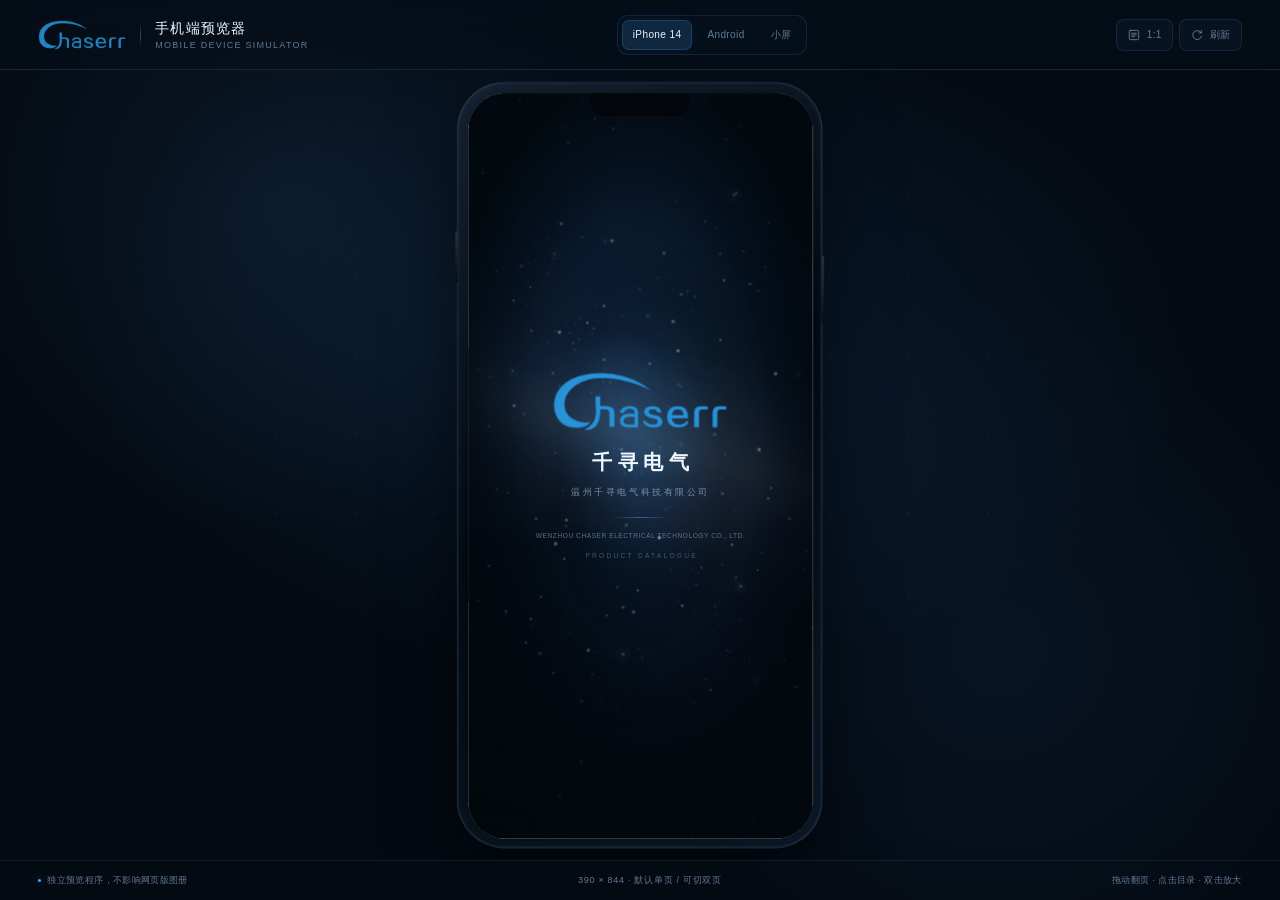
<file: 手机预览器.html>
﻿<!DOCTYPE html>
<html lang="zh-CN">
<head>
<meta charset="UTF-8">
<meta name="viewport" content="width=device-width, initial-scale=1.0">
<title>千寻电气 · 手机端预览器</title>
<style>
  :root {
    --bg: #040a12;
    --panel: rgba(9, 23, 39, .86);
    --line: rgba(112, 169, 232, .16);
    --muted: rgba(155, 188, 224, .62);
    --accent: #4aa8ff;
    --font-ui: "PingFang SC", "Microsoft YaHei", "Noto Sans SC", sans-serif;
    --font-num: "Segoe UI", "Helvetica Neue", Arial, sans-serif;
  }

  * { box-sizing: border-box; }

  html, body {
    width: 100%;
    height: 100%;
    margin: 0;
    overflow: hidden;
    background: var(--bg);
    color: #eaf4ff;
    font-family: var(--font-ui);
  }

  body::before {
    content: "";
    position: fixed;
    inset: 0;
    background:
      radial-gradient(ellipse 65% 55% at 50% 38%, rgba(24, 74, 128, .28), transparent 68%),
      radial-gradient(circle at 22% 22%, rgba(71, 148, 232, .1), transparent 28%),
      radial-gradient(circle at 78% 72%, rgba(40, 96, 165, .12), transparent 30%),
      #040a12;
    pointer-events: none;
  }

  body::after {
    content: "";
    position: fixed;
    inset: 0;
    background-image: radial-gradient(circle, rgba(185, 220, 255, .4) 0 1px, transparent 1.4px);
    background-size: 79px 79px;
    opacity: .16;
    mask-image: radial-gradient(ellipse 70% 64% at 50% 48%, #000 10%, transparent 82%);
    pointer-events: none;
  }

  .sim {
    position: relative;
    z-index: 1;
    display: flex;
    flex-direction: column;
    width: 100%;
    height: 100%;
    height: 100dvh;
  }

  .sim-head {
    display: flex;
    align-items: center;
    justify-content: space-between;
    gap: 20px;
    flex: 0 0 70px;
    padding: 0 clamp(18px, 3vw, 42px);
    border-bottom: 1px solid var(--line);
    background: linear-gradient(to bottom, rgba(5, 14, 24, .9), rgba(5, 14, 24, .45));
    -webkit-backdrop-filter: blur(18px);
    backdrop-filter: blur(18px);
  }

  .sim-brand {
    display: flex;
    align-items: center;
    gap: 14px;
    min-width: 0;
  }

  .sim-brand img {
    display: block;
    width: auto;
    height: 30px;
  }

  .sim-brand-divider {
    width: 1px;
    height: 24px;
    background: linear-gradient(transparent, rgba(125, 181, 240, .35), transparent);
  }

  .sim-brand h1 {
    margin: 0;
    color: #eef7ff;
    font-size: 14px;
    font-weight: 500;
    letter-spacing: .08em;
    white-space: nowrap;
  }

  .sim-brand small {
    display: block;
    margin-top: 2px;
    color: var(--muted);
    font-size: 9px;
    font-weight: 400;
    letter-spacing: .14em;
  }

  .sim-devices {
    display: flex;
    align-items: center;
    gap: 4px;
    padding: 4px;
    border: 1px solid rgba(116, 173, 236, .12);
    border-radius: 11px;
    background: rgba(7, 19, 32, .55);
  }

  .sim-device-btn {
    height: 30px;
    padding: 0 11px;
    border: 0;
    border-radius: 7px;
    background: transparent;
    color: var(--muted);
    font-family: var(--font-ui);
    font-size: 10px;
    letter-spacing: .04em;
    cursor: pointer;
    transition: color .2s ease, background .2s ease, box-shadow .2s ease, transform .2s ease;
  }

  .sim-device-btn:hover {
    color: #eaf4ff;
    background: rgba(74, 168, 255, .09);
  }

  .sim-device-btn.is-active {
    color: #eaf4ff;
    background: rgba(74, 168, 255, .16);
    box-shadow: inset 0 0 0 1px rgba(94, 171, 255, .18), 0 0 16px rgba(47, 139, 234, .08);
  }

  .sim-device-btn:active { transform: scale(.97); }

  .sim-tools {
    display: flex;
    align-items: center;
    gap: 6px;
  }

  .sim-tool {
    display: inline-flex;
    align-items: center;
    justify-content: center;
    gap: 6px;
    height: 32px;
    padding: 0 10px;
    border: 1px solid rgba(116, 173, 236, .13);
    border-radius: 8px;
    background: rgba(11, 27, 45, .55);
    color: var(--muted);
    font-family: var(--font-ui);
    font-size: 10px;
    letter-spacing: .04em;
    cursor: pointer;
    transition: color .2s ease, border-color .2s ease, background .2s ease, transform .2s ease;
  }

  .sim-tool:hover {
    color: #fff;
    border-color: rgba(104, 188, 255, .34);
    background: rgba(25, 66, 111, .4);
  }

  .sim-tool.is-active {
    color: #eaf4ff;
    border-color: rgba(94, 171, 255, .32);
    background: rgba(74, 168, 255, .15);
  }

  .sim-tool:active { transform: scale(.97); }

  .sim-tool svg {
    width: 14px;
    height: 14px;
    fill: none;
    stroke: currentColor;
    stroke-width: 1.6;
    stroke-linecap: round;
    stroke-linejoin: round;
  }

  .sim-stage {
    display: flex;
    flex: 1 1 auto;
    align-items: center;
    justify-content: center;
    min-height: 0;
    padding: 14px;
    overflow: hidden;
  }

  .sim-stage.is-actual {
    display: block;
    overflow: auto;
    padding: 18px;
  }

  .device-wrap {
    flex: 0 0 auto;
    width: 414px;
    height: 868px;
  }

  .sim-stage.is-actual .device-wrap {
    margin: 0 auto;
  }

  .device {
    position: relative;
    width: calc(var(--sw, 390px) + 24px);
    height: calc(var(--sh, 844px) + 24px);
    padding: 12px;
    border: 1px solid rgba(143, 194, 255, .22);
    border-radius: 54px;
    background: linear-gradient(145deg, #131d28, #020509 48%, #0a121b);
    box-shadow:
      0 30px 80px rgba(0, 0, 0, .55),
      inset 0 0 0 1px rgba(255, 255, 255, .05),
      inset 0 0 34px rgba(52, 125, 215, .13);
    transform: scale(var(--sim-scale, .8));
    transform-origin: top left;
  }

  .device-screen {
    position: relative;
    width: var(--sw, 390px);
    height: var(--sh, 844px);
    overflow: hidden;
    border-radius: 42px;
    background: #fff;
  }

  .device-screen iframe {
    display: block;
    width: 100%;
    height: 100%;
    border: 0;
    background: #fff;
  }

  .device-notch {
    position: absolute;
    z-index: 2;
    top: 12px;
    left: 50%;
    width: 112px;
    height: 26px;
    border-radius: 0 0 16px 16px;
    background: #020509;
    transform: translateX(-50%);
    pointer-events: none;
    box-shadow: 0 1px 0 rgba(255, 255, 255, .04);
  }

  .device-side {
    position: absolute;
    width: 3px;
    border-radius: 3px;
    background: linear-gradient(#26313d, #080d12);
  }

  .device-side--power {
    right: -3px;
    top: 196px;
    height: 76px;
  }

  .device-side--volume {
    left: -3px;
    top: 168px;
    height: 58px;
  }

  .sim-foot {
    display: flex;
    align-items: center;
    justify-content: space-between;
    gap: 20px;
    flex: 0 0 40px;
    padding: 0 clamp(18px, 3vw, 42px);
    border-top: 1px solid rgba(112, 169, 232, .1);
    color: var(--muted);
    font-size: 9px;
    letter-spacing: .04em;
  }

  .sim-meta {
    font-family: var(--font-num);
    letter-spacing: .08em;
  }

  .sim-note {
    display: inline-flex;
    align-items: center;
    gap: 6px;
  }

  .sim-note i {
    width: 3px;
    height: 3px;
    border-radius: 50%;
    background: var(--accent);
    box-shadow: 0 0 8px rgba(74, 168, 255, .8);
  }

  @media (max-width: 900px) {
    .sim-head { gap: 8px; padding: 0 12px; flex-basis: 62px; }
    .sim-brand img { height: 24px; }
    .sim-brand-divider, .sim-brand small { display: none; }
    .sim-brand h1 { font-size: 12px; }
    .sim-devices { gap: 2px; padding: 3px; }
    .sim-device-btn { padding: 0 7px; font-size: 9px; }
    .sim-tools .sim-tool span { display: none; }
    .sim-tool { width: 32px; padding: 0; }
  }

  @media (max-height: 700px) {
    .sim-head { flex-basis: 60px; }
    .sim-foot { flex-basis: 32px; }
    .sim-stage { padding: 8px; }
  }

  @media (prefers-reduced-motion: reduce) {
    * { transition-duration: .001ms !important; animation-duration: .001ms !important; }
  }
</style>
</head>
<body>
  <div class="sim">
    <header class="sim-head">
      <div class="sim-brand">
        <img src="assets/brand/chaser-logo.webp" alt="Chaser 千寻电气">
        <span class="sim-brand-divider" aria-hidden="true"></span>
        <div>
          <h1>手机端预览器</h1>
          <small>MOBILE DEVICE SIMULATOR</small>
        </div>
      </div>

      <div class="sim-devices" role="group" aria-label="选择手机尺寸">
        <button class="sim-device-btn is-active" type="button" data-device="iphone">iPhone 14</button>
        <button class="sim-device-btn" type="button" data-device="android">Android</button>
        <button class="sim-device-btn" type="button" data-device="compact">小屏</button>
      </div>

      <div class="sim-tools">
        <button class="sim-tool" id="actualBtn" type="button" title="切换 1:1 实际尺寸">
          <svg viewBox="0 0 24 24" aria-hidden="true"><rect x="4" y="4" width="16" height="16" rx="2"/><path d="M8 9h8M8 12h8M8 15h5"/></svg>
          <span>1:1</span>
        </button>
        <button class="sim-tool" id="reloadBtn" type="button" title="重新加载预览">
          <svg viewBox="0 0 24 24" aria-hidden="true"><path d="M19.2 8.2A7.7 7.7 0 1 0 20 14"/><path d="M19.4 4.6v3.9h-3.9"/></svg>
          <span>刷新</span>
        </button>
      </div>
    </header>

    <main class="sim-stage" id="stage">
      <div class="device-wrap" id="deviceWrap">
        <div class="device" id="device">
          <span class="device-notch" aria-hidden="true"></span>
          <span class="device-side device-side--power" aria-hidden="true"></span>
          <span class="device-side device-side--volume" aria-hidden="true"></span>
          <div class="device-screen" id="deviceScreen">
            <iframe id="previewFrame" title="手机端图册预览" src="index.html?preview=1"></iframe>
          </div>
        </div>
      </div>
    </main>

    <footer class="sim-foot">
      <span class="sim-note"><i></i> 独立预览程序，不影响网页版图册</span>
      <span class="sim-meta" id="deviceMeta">390 × 844 · 默认单页 / 可切双页</span>
      <span>拖动翻页 · 点击目录 · 双击放大</span>
    </footer>
  </div>

  <script>
    (() => {
      const stage = document.getElementById('stage');
      const wrap = document.getElementById('deviceWrap');
      const device = document.getElementById('device');
      const screen = document.getElementById('deviceScreen');
      const frame = document.getElementById('previewFrame');
      const meta = document.getElementById('deviceMeta');
      const actualBtn = document.getElementById('actualBtn');
      const reloadBtn = document.getElementById('reloadBtn');
      const deviceButtons = Array.from(document.querySelectorAll('.sim-device-btn'));

      const devices = {
        iphone: { width: 390, height: 844, label: 'iPhone 14' },
        android: { width: 360, height: 800, label: 'Android' },
        compact: { width: 320, height: 700, label: '小屏' }
      };

      let current = devices.iphone;
      let actualSize = false;

      const setDevice = (deviceName) => {
        current = devices[deviceName] || devices.iphone;
        deviceButtons.forEach((button) => {
          const active = button.dataset.device === deviceName;
          button.classList.toggle('is-active', active);
          button.setAttribute('aria-pressed', String(active));
        });

        device.style.setProperty('--sw', `${current.width}px`);
        device.style.setProperty('--sh', `${current.height}px`);
        screen.style.setProperty('--sw', `${current.width}px`);
        screen.style.setProperty('--sh', `${current.height}px`);
        meta.textContent = `${current.width} × ${current.height} · ${current.label} · 默认单页 / 可切双页`;
        fit();
      };

      const fit = () => {
        const outerWidth = current.width + 24;
        const outerHeight = current.height + 24;

        if (actualSize) {
          stage.classList.add('is-actual');
          device.style.setProperty('--sim-scale', '1');
          wrap.style.width = `${outerWidth}px`;
          wrap.style.height = `${outerHeight}px`;
          return;
        }

        stage.classList.remove('is-actual');
        const availableWidth = Math.max(240, stage.clientWidth - 44);
        const availableHeight = Math.max(320, stage.clientHeight - 24);
        const scale = Math.min(1, availableWidth / outerWidth, availableHeight / outerHeight);
        device.style.setProperty('--sim-scale', scale.toFixed(4));
        wrap.style.width = `${outerWidth * scale}px`;
        wrap.style.height = `${outerHeight * scale}px`;
      };

      const reload = () => {
        frame.src = `index.html?preview=1&r=${Date.now()}`;
        fit();
      };

      deviceButtons.forEach((button) => {
        button.addEventListener('click', () => setDevice(button.dataset.device));
      });

      actualBtn.addEventListener('click', () => {
        actualSize = !actualSize;
        actualBtn.classList.toggle('is-active', actualSize);
        actualBtn.querySelector('span').textContent = actualSize ? '适配' : '1:1';
        fit();
      });

      reloadBtn.addEventListener('click', reload);
      window.addEventListener('resize', fit);

      // Wait for the iframe layout to settle before calculating the first scale.
      window.setTimeout(fit, 120);
      window.setTimeout(fit, 900);
      window.addEventListener('load', fit);
    })();
  </script>
</body>
</html>
</file>
